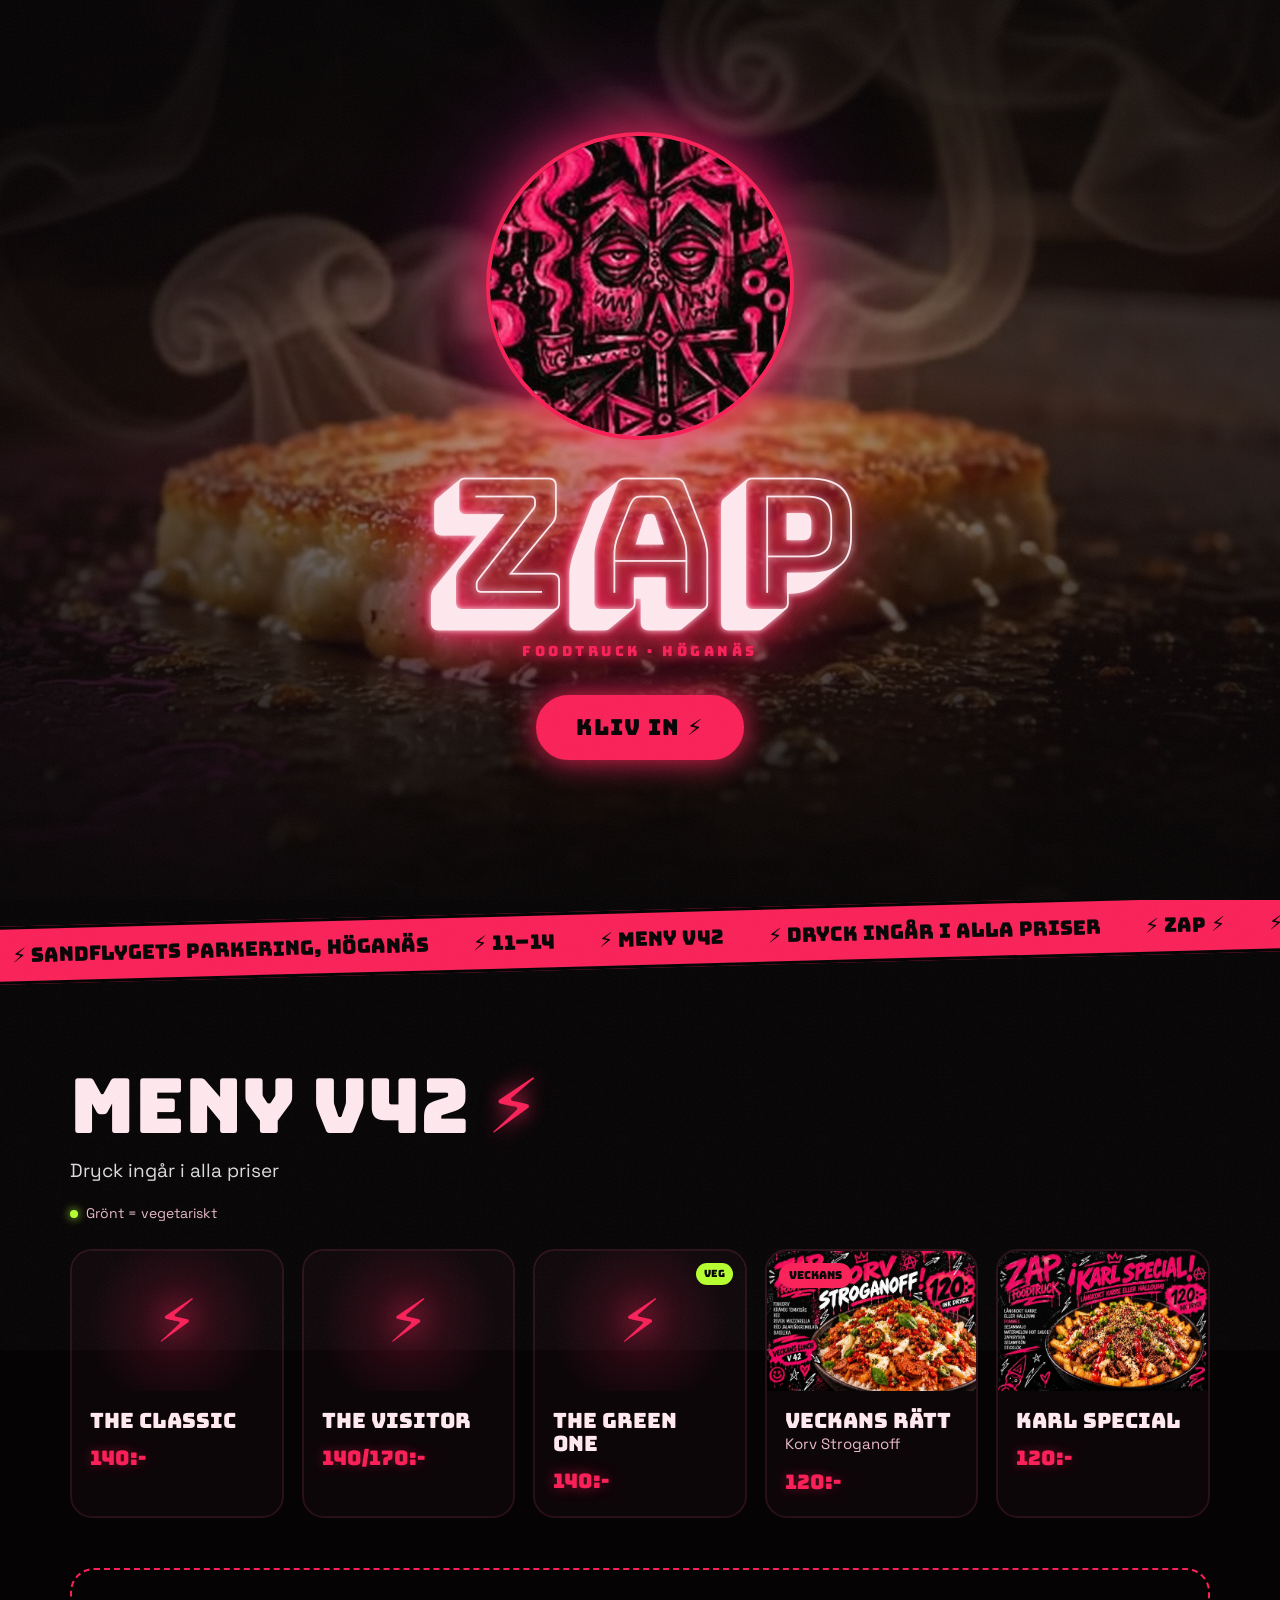
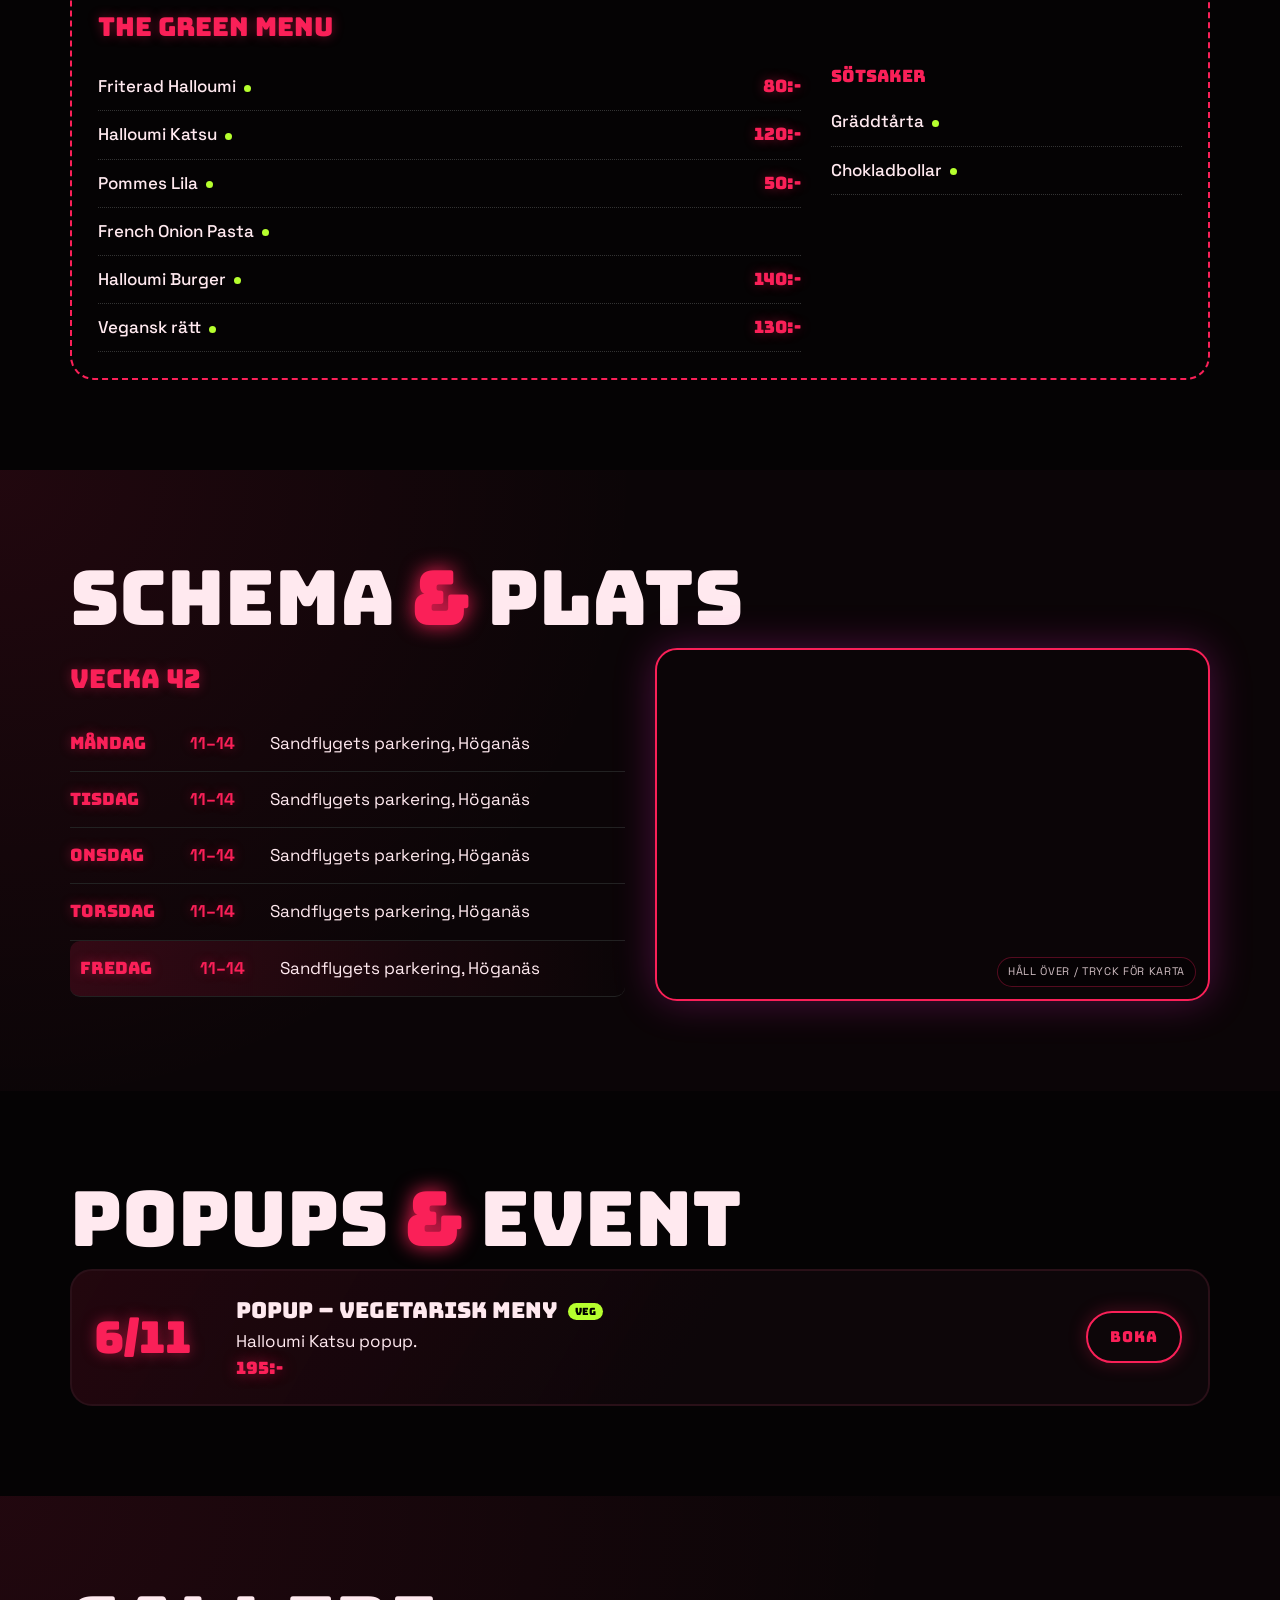
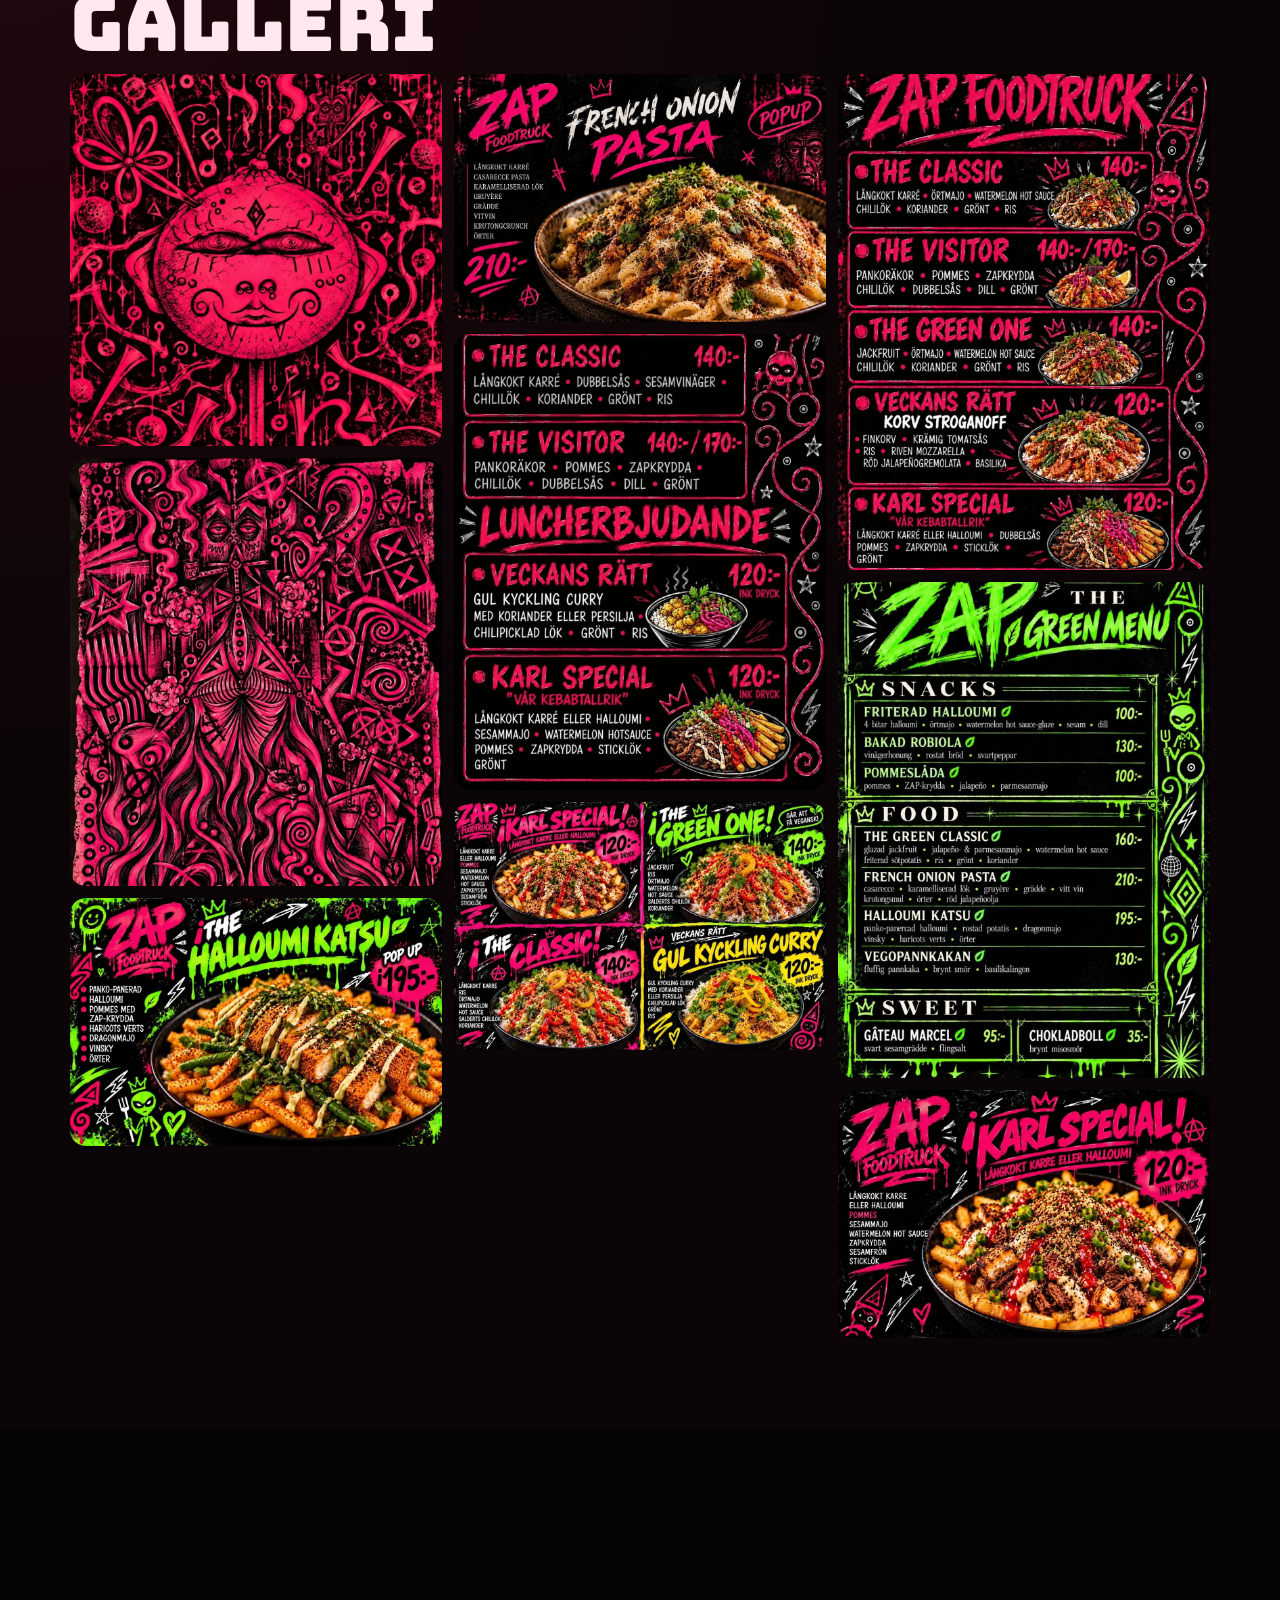
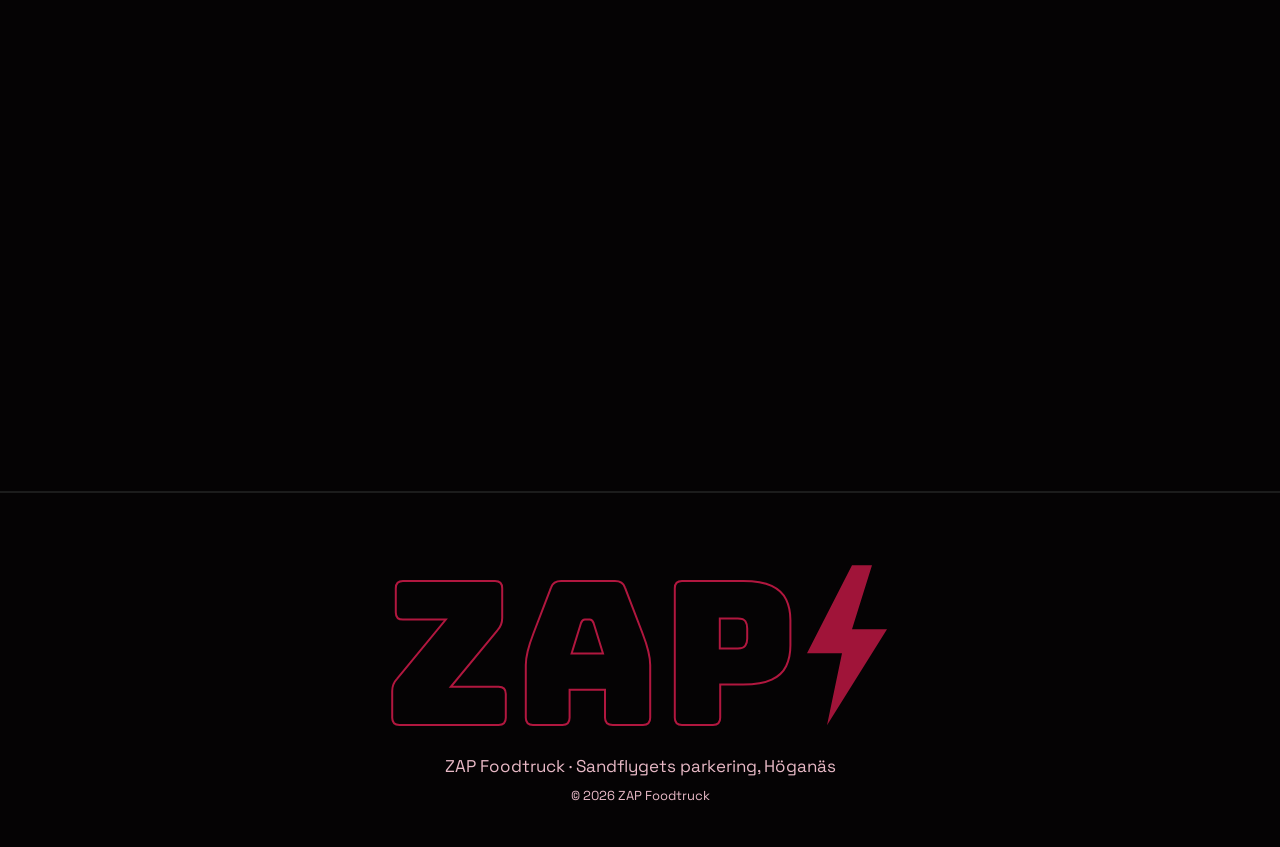
<file: v2/index.html>
<!doctype html>
<html lang="sv" class="v2">
<head>
<meta charset="utf-8">
<meta name="viewport" content="width=device-width,initial-scale=1">
<title>ZAP Foodtruck – Höganäs</title>
<meta name="description" content="ZAP Foodtruck – street food på Sandflygets parkering i Höganäs. Lunch 11–14.">
<meta property="og:title" content="ZAP Foodtruck – Höganäs"><meta property="og:image" content="https://wxkrman.github.io/zap-foodtruck/img/zap-character.jpg">
<meta name="theme-color" content="#050505">
<link rel="icon" type="image/png" sizes="32x32" href="../img/favicon-32.png?v=2">
<link rel="icon" type="image/png" sizes="256x256" href="../img/logo-char-256.png?v=2">
<link rel="apple-touch-icon" href="../img/apple-touch-icon.png?v=2">
<link rel="preconnect" href="https://fonts.googleapis.com"><link rel="preconnect" href="https://fonts.gstatic.com" crossorigin>
<link href="https://fonts.googleapis.com/css2?family=Bungee&family=Bungee+Shade&family=Space+Grotesk:wght@400;500;700&display=swap" rel="stylesheet">
<link rel="stylesheet" href="../style.css?v=11"><link rel="stylesheet" href="v2.css?v=10">
</head>
<body class="locked">
<div class="grain" aria-hidden="true"></div>

<!-- 1. VÄLKOMSTSCEN -->
<section id="intro" aria-label="Välkommen">
  <video class="bgvid intro-vid" autoplay muted loop playsinline preload="auto" poster="../videos/intro-poster.jpg?v=3" disablepictureinpicture>
    <source src="../videos/intro.webm?v=3" type="video/webm">
    <source src="../videos/intro.mp4?v=3" type="video/mp4">
  </video>
  <div class="intro-fallback" aria-hidden="true">
    <img src="../img/zap-character.jpg" alt="">
  </div>
  <div class="bolts" aria-hidden="true"><i></i><i></i><i></i><i></i></div>
  <div class="intro-inner">
    <img class="intro-logo" src="../img/logo-char-512.png" alt="ZAP logga">
    <h1 class="neon">ZAP</h1>
    <p class="kicker">Foodtruck · Höganäs</p>
    <button id="enter" class="btn btn-big">KLIV IN <span>⚡</span></button>
  </div>
</section>

<header class="nav">
  <a href="#top" class="nav-logo"><img src="../img/logo-char-256.png?v=2" srcset="../img/logo-char-256.png 1x, ../img/logo-char-512.png 2x" alt="ZAP" width="52" height="52"></a>
  <nav><a href="#meny">Meny</a><a href="#schema">Schema</a><a href="#event">Popups</a><a href="#kontakt">Kontakt</a></nav>
</header>

<main id="top">
  <!-- 2. HERO -->
  <section class="hero">
    <video class="bgvid hero-vid" autoplay muted loop playsinline preload="auto" poster="../videos/intro-poster.jpg?v=3" disablepictureinpicture>
      <source src="../videos/intro.webm?v=3" type="video/webm">
      <source src="../videos/intro.mp4?v=3" type="video/mp4">
    </video>
    <div class="hero-shade"></div>
    <div class="hero-inner">
      <div class="badge reveal"><span class="pulse"></span>Här står vi idag</div>
      <p class="today reveal" data-c="idag.plats"></p>
      <p class="today-sub reveal"><b data-c="idag.tid"></b> · <span data-c="idag.notis"></span></p>
      <h2 class="hero-title reveal"><span class="pink">ZAP</span><br>FOODTRUCK</h2>
      <p class="slogan reveal" data-c="foretag.slogan"></p>
      <div class="reveal"><a href="#meny" class="btn">Se veckans meny</a> <a href="#schema" class="btn btn-ghost">Hitta hit</a></div>
    </div>
  </section>

  <div class="ticker" aria-hidden="true"><div class="ticker-track" id="ticker"></div></div>

  <!-- 3. MENY -->
  <section id="meny" class="sec">
    <h2 class="h reveal"><span data-c="meny.rubrik"></span> <em>⚡</em></h2>
    <p class="lead reveal" data-c="meny.info"></p>
    <div class="legend reveal"><span><i class="v"></i>Grönt = vegetariskt</span></div>
    <div class="cards" id="cards"></div>
    <div class="green reveal">
      <h3 class="h3 acid" data-c="grona_menyn.rubrik"></h3>
      <div class="green-grid">
        <ul class="list" id="green"></ul>
        <div><h4>Sötsaker</h4><ul class="list" id="sweets"></ul></div>
      </div>
    </div>
  </section>

  <!-- 4. SCHEMA -->
  <section id="schema" class="sec sec-alt">
    <h2 class="h reveal">Schema <em>&</em> plats</h2>
    <div class="sched-wrap">
      <div class="reveal">
        <h3 class="h3 pink" data-c="schema.rubrik"></h3>
        <ul class="sched" id="sched"></ul>
      </div>
      <div class="map reveal" id="mapwrap"><div class="map-cover" id="mapcover" aria-hidden="true"></div><span class="map-hint">Håll över / tryck för karta</span><iframe id="map" title="Karta" loading="lazy" referrerpolicy="no-referrer-when-downgrade"></iframe></div>
    </div>
  </section>

  <!-- 5. EVENT -->
  <section id="event" class="sec">
    <h2 class="h reveal">Popups <em>&</em> event</h2>
    <div class="events" id="events"></div>
  </section>

  <!-- 6. GALLERI -->
  <section id="galleri" class="sec sec-alt">
    <h2 class="h reveal">Galleri</h2>
    <div class="gallery" id="gallery"></div>
  </section>

  <!-- 7. OM OSS / KONTAKT -->
  <section id="kontakt" class="sec">
    <div class="about">
      <img class="about-img reveal" src="../img/post-zap-pink-illustration.jpg" alt="ZAP illustration" loading="lazy">
      <div>
        <h2 class="h reveal">Om ZAP</h2>
        <p class="lead reveal" data-c="om_oss"></p>
        <h3 class="h3 acid reveal">Kontakt & bokning</h3>
        <p class="reveal"><a class="mail" id="mail"></a></p>
        <div class="reveal socials"><a class="btn" id="ig" target="_blank" rel="noopener">Instagram</a> <a class="btn btn-ghost" id="fb" target="_blank" rel="noopener">Facebook</a></div>
      </div>
    </div>
  </section>
</main>

<footer class="foot">
  <div class="foot-big">ZAP<span class="fb" style="font-size:inherit"></span></div>
  <p><span data-c="foretag.namn"></span> · <span data-c="idag.plats"></span></p>
  <p class="small">© <span id="yr"></span> ZAP Foodtruck</p>
</footer>

<div class="lightbox" id="lb"><img alt=""></div>
<script src="app.js?v=4"></script>
</body>
</html>
</file>
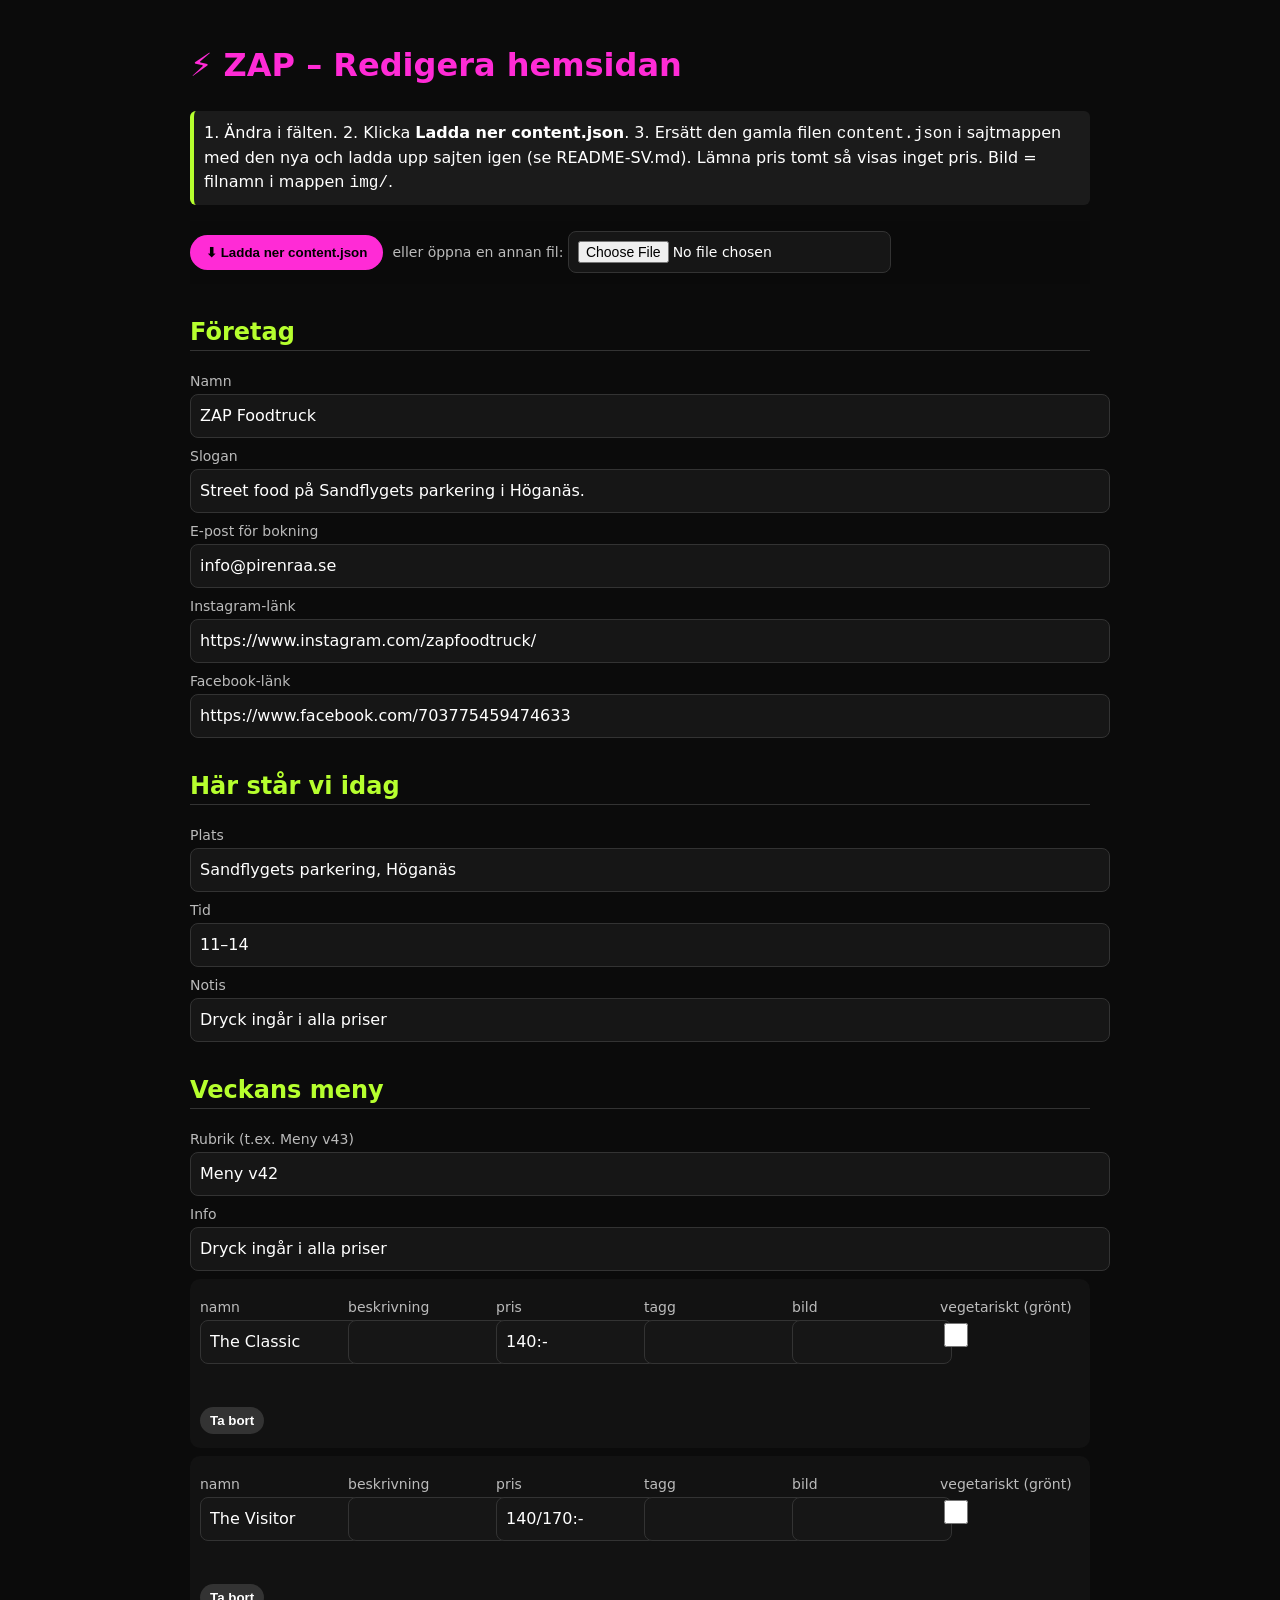
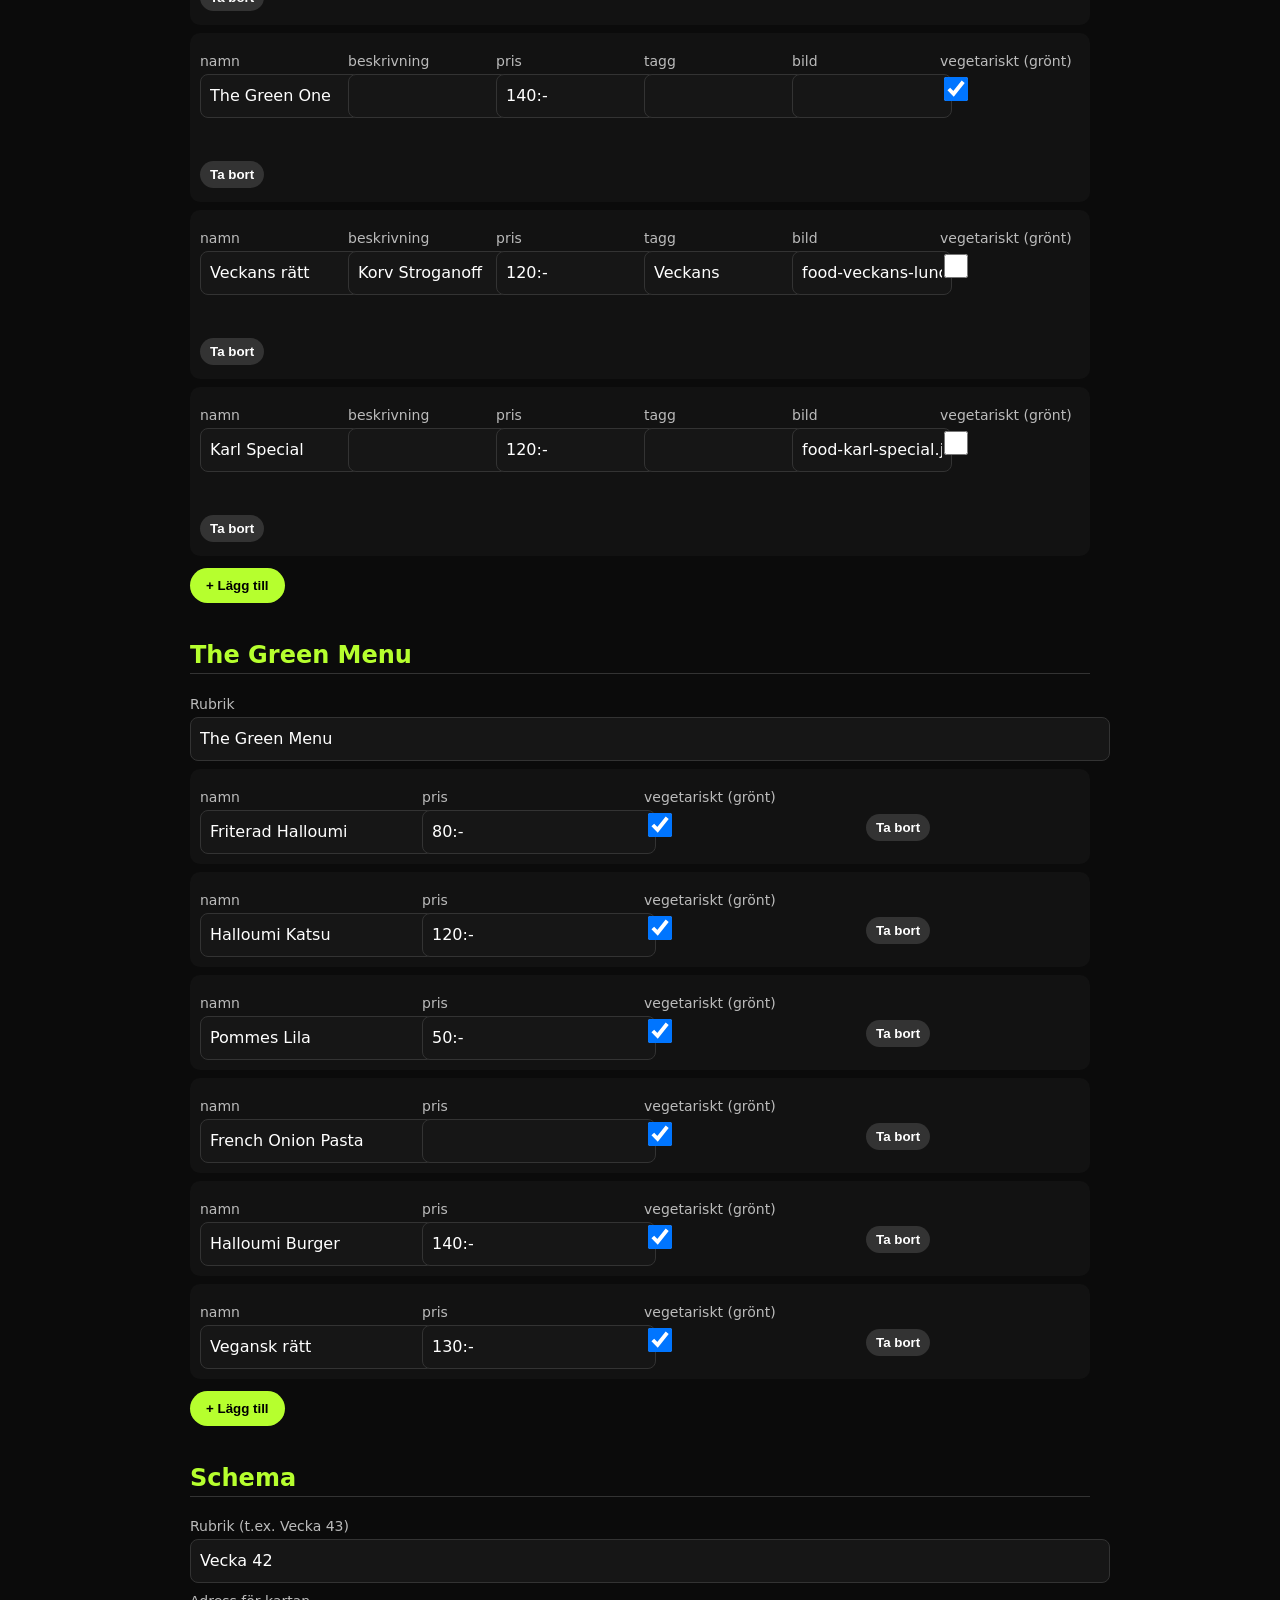
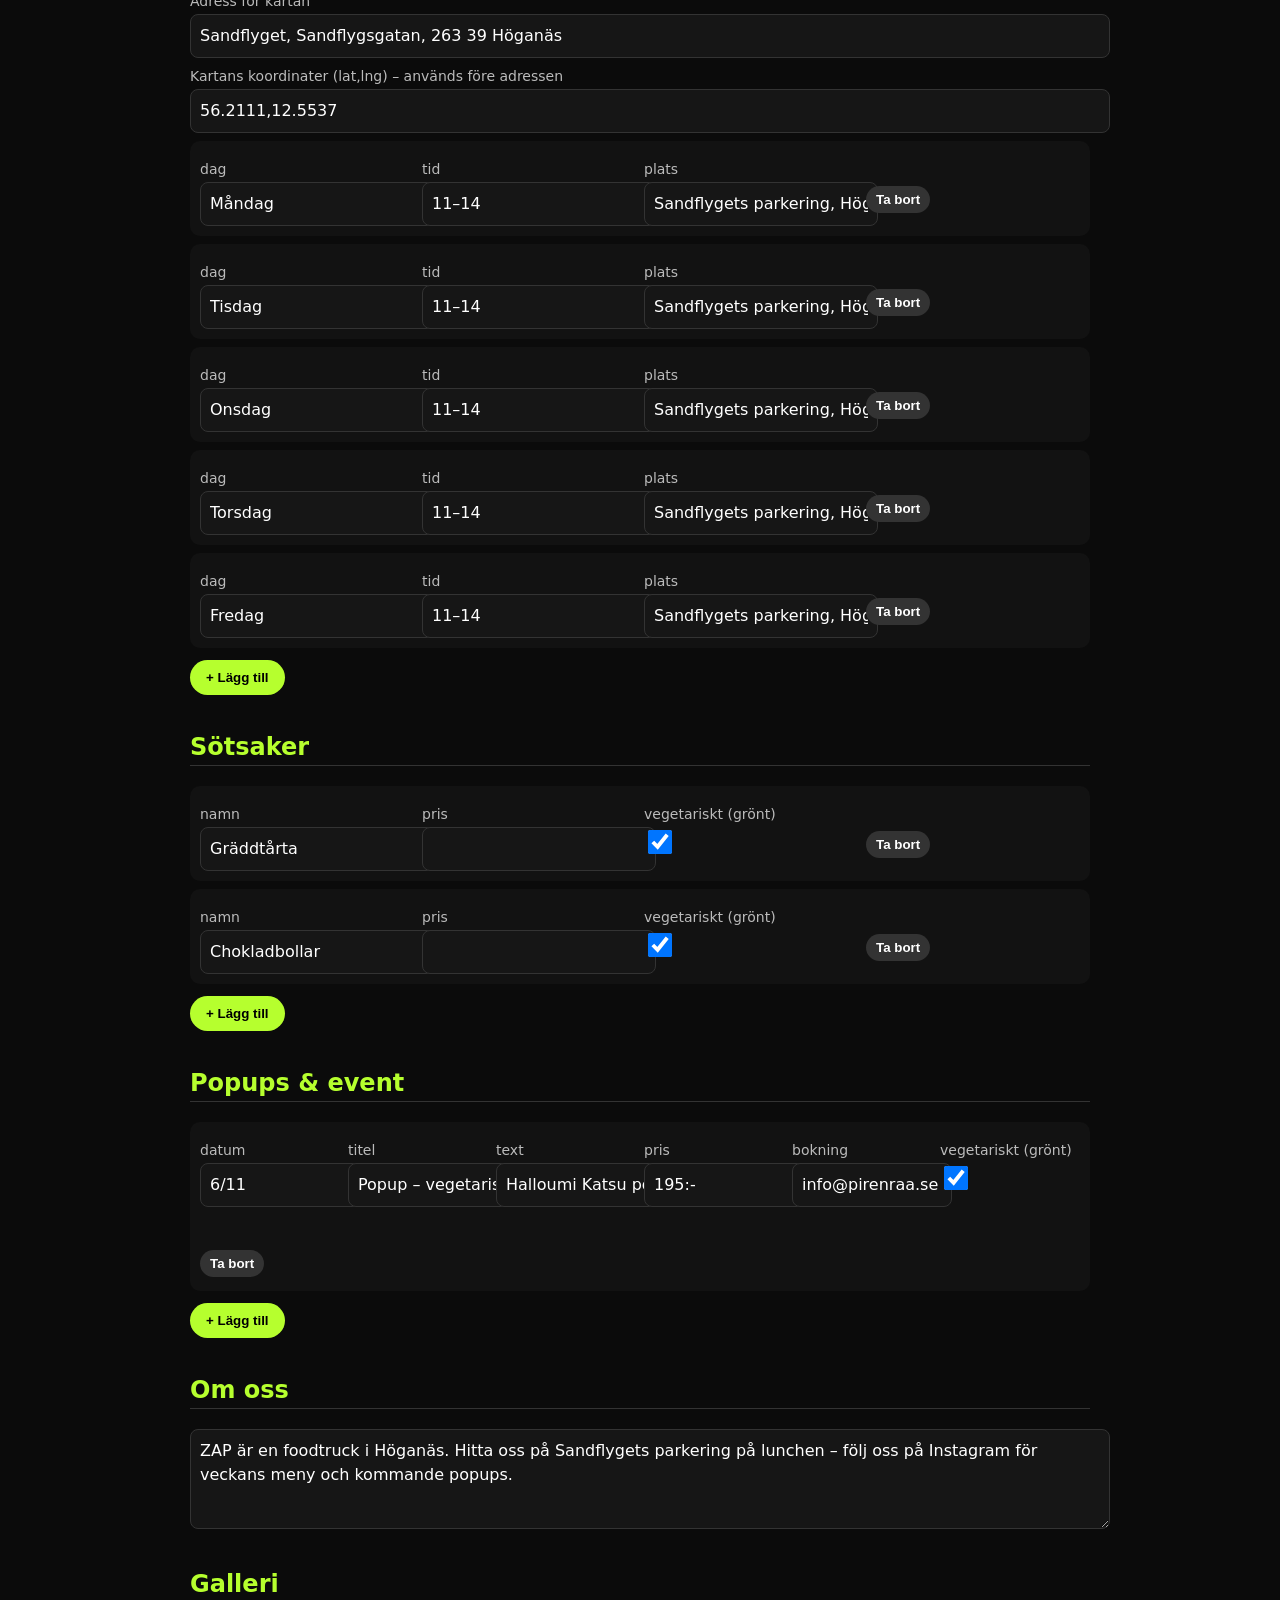
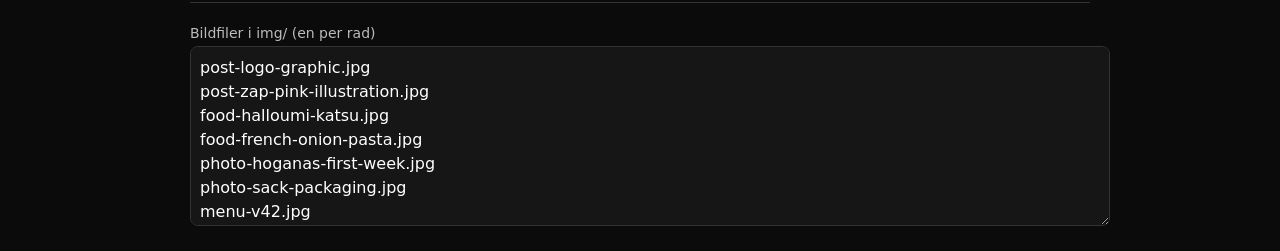
<file: admin.html>
<!doctype html>
<html lang="sv"><head><meta charset="utf-8"><link rel="icon" href="img/favicon-32.png?v=2"><meta name="viewport" content="width=device-width,initial-scale=1">
<title>ZAP – Redigera innehåll</title>
<style>
body{background:#0b0b0b;color:#fff;font:16px/1.5 system-ui,sans-serif;max-width:900px;margin:0 auto;padding:20px}
h1{color:#ff2bd6}h2{color:#b6ff2e;margin-top:30px;border-bottom:1px solid #333}
label{display:block;margin:8px 0 2px;color:#bbb;font-size:14px}
input,textarea{width:100%;padding:9px;background:#161616;border:1px solid #333;color:#fff;border-radius:8px;font:inherit}
textarea{min-height:80px}
.row{display:grid;grid-template-columns:repeat(auto-fit,minmax(140px,1fr));gap:8px;background:#121212;padding:10px;border-radius:10px;margin:8px 0;position:relative}
button{background:#ff2bd6;color:#000;border:0;padding:10px 16px;border-radius:999px;font-weight:700;cursor:pointer;margin:4px 4px 4px 0}
.add{background:#b6ff2e}.del{background:#333;color:#fff;padding:6px 10px}
.bar{position:sticky;top:0;background:#0b0b0bee;padding:10px 0;z-index:2}
.tip{background:#1b1b1b;border-left:4px solid #b6ff2e;padding:10px;border-radius:6px}
</style></head><body>
<h1>⚡ ZAP – Redigera hemsidan</h1>
<p class="tip">1. Ändra i fälten. 2. Klicka <b>Ladda ner content.json</b>. 3. Ersätt den gamla filen <code>content.json</code> i sajtmappen med den nya och ladda upp sajten igen (se README-SV.md). Lämna pris tomt så visas inget pris. Bild = filnamn i mappen <code>img/</code>.</p>
<div class="bar"><button id="dl">⬇ Ladda ner content.json</button> <label style="display:inline">eller öppna en annan fil: <input type="file" id="file" accept=".json" style="width:auto"></label></div>
<div id="form">Laddar…</div>
<script>
let c;
const F={
 'Företag':[['foretag','namn','Namn'],['foretag','slogan','Slogan'],['foretag','epost','E-post för bokning'],['foretag','instagram','Instagram-länk'],['foretag','facebook','Facebook-länk']],
 'Här står vi idag':[['idag','plats','Plats'],['idag','tid','Tid'],['idag','notis','Notis']],
 'Veckans meny':[['meny','rubrik','Rubrik (t.ex. Meny v43)'],['meny','info','Info']],
 'The Green Menu':[['grona_menyn','rubrik','Rubrik']],
 'Schema':[['schema','rubrik','Rubrik (t.ex. Vecka 43)'],['schema','kartsok','Adress för kartan'],['schema','koordinater','Kartans koordinater (lat,lng) – används före adressen']]
};
const LISTS={
 'Veckans meny':[c=>c.meny.ratter,['namn','beskrivning','pris','tagg','bild','veg'],{namn:'',beskrivning:'',pris:'',tagg:'',bild:'',veg:false}],
 'The Green Menu':[c=>c.grona_menyn.ratter,['namn','pris','veg'],{namn:'',pris:'',veg:true}],
 'Sötsaker':[c=>c.grona_menyn.sotsaker,['namn','pris','veg'],{namn:'',pris:'',veg:true}],
 'Schema':[c=>c.schema.dagar,['dag','tid','plats'],{dag:'',tid:'11–14',plats:''}],
 'Popups & event':[c=>c.event,['datum','titel','text','pris','bokning','veg'],{veg:false,datum:'',titel:'',text:'',pris:'',bokning:'info@pirenraa.se'}]
};
const esc=s=>String(s??'').replace(/"/g,'&quot;').replace(/</g,'&lt;');
function render(){
 let h='';
 const sections=[...new Set([...Object.keys(F),...Object.keys(LISTS),'Om oss','Galleri'])];
 for(const s of sections){
  h+=`<h2>${s}</h2>`;
  (F[s]||[]).forEach(([a,b,l])=>h+=`<label>${l}</label><input data-a="${a}" data-b="${b}" value="${esc(c[a][b])}">`);
  if(LISTS[s]){const [g,keys]=LISTS[s];g(c).forEach((it,i)=>{h+=`<div class="row">`+keys.map(k=>k==='veg'?`<div><label>vegetariskt (grönt)</label><input type="checkbox" style="width:24px;height:24px" data-l="${s}" data-i="${i}" data-k="veg" ${it.veg?'checked':''}></div>`:`<div><label>${k}</label><input data-l="${s}" data-i="${i}" data-k="${k}" value="${esc(it[k])}"></div>`).join('')+`<div><label>&nbsp;</label><button class="del" data-del="${s}" data-i="${i}">Ta bort</button></div></div>`});
   h+=`<button class="add" data-add="${s}">+ Lägg till</button>`;}
  if(s==='Om oss')h+=`<textarea id="om">${esc(c.om_oss)}</textarea>`;
  if(s==='Galleri')h+=`<label>Bildfiler i img/ (en per rad)</label><textarea id="gal" style="min-height:160px">${esc(c.galleri.join('\n'))}</textarea>`;
 }
 document.getElementById('form').innerHTML=h;
}
document.addEventListener('input',e=>{const t=e.target,d=t.dataset;
 if(d.a)c[d.a][d.b]=t.value;
 else if(d.l)LISTS[d.l][0](c)[d.i][d.k]=t.type==='checkbox'?t.checked:t.value;
 else if(t.id==='om')c.om_oss=t.value;
 else if(t.id==='gal')c.galleri=t.value.split('\n').map(x=>x.trim()).filter(Boolean);});
document.addEventListener('click',e=>{const d=e.target.dataset;
 if(d.add){LISTS[d.add][0](c).push({...LISTS[d.add][2]});render()}
 if(d.del){if(confirm('Ta bort raden?')){LISTS[d.del][0](c).splice(d.i,1);render()}}});
document.getElementById('dl').onclick=()=>{const b=new Blob([JSON.stringify(c,null,2)],{type:'application/json'});const a=document.createElement('a');a.href=URL.createObjectURL(b);a.download='content.json';a.click()};
document.getElementById('file').onchange=async e=>{c=JSON.parse(await e.target.files[0].text());render()};
fetch('content.json?t='+Date.now(),{cache:'no-store'}).then(r=>r.json()).then(j=>{c=j;render()}).catch(()=>document.getElementById('form').textContent='Kunde inte läsa content.json – öppna filen med knappen ovan.');
</script></body></html>
</file>
<file: style.css>
:root{--bk:#050505;--bk2:#0e0e10;--pk:#ff2bd6;--gr:#ff3b5c;--veg:#b6ff2e;--wh:#fff;--mu:#bdbdbd;--d:"Bungee",system-ui,sans-serif;--b:"Space Grotesk",system-ui,sans-serif}
*{box-sizing:border-box;margin:0;padding:0}
html{scroll-behavior:smooth}
body{background:var(--bk);color:var(--wh);font:400 17px/1.6 var(--b);overflow-x:hidden}
body.locked{overflow:hidden;height:100vh}
img{max-width:100%;display:block}
a{color:inherit}
.grain{position:fixed;inset:-50%;z-index:100;pointer-events:none;opacity:.07;background-image:url("data:image/svg+xml,%3Csvg xmlns='http://www.w3.org/2000/svg' width='200' height='200'%3E%3Cfilter id='n'%3E%3CfeTurbulence type='fractalNoise' baseFrequency='.9' numOctaves='3'/%3E%3C/filter%3E%3Crect width='100%25' height='100%25' filter='url(%23n)'/%3E%3C/svg%3E");animation:grain 1s steps(4) infinite}
@keyframes grain{0%{transform:translate(0,0)}25%{transform:translate(-5%,3%)}50%{transform:translate(4%,-4%)}75%{transform:translate(-3%,-2%)}}
.pink{color:var(--pk)}.acid{color:var(--gr)}
/* INTRO */
#intro{position:fixed;inset:0;z-index:50;display:grid;place-items:center;background:var(--bk);overflow:hidden;transition:clip-path 1s cubic-bezier(.8,0,.2,1),opacity 1s}
#intro.out{clip-path:circle(0% at 50% 72%);pointer-events:none}
.bgvid{position:absolute;inset:0;width:100%;height:100%;object-fit:cover}
#intro .bgvid{opacity:.35}
.intro-fallback{position:absolute;inset:0;background:radial-gradient(circle at 50% 40%,#ff2bd633,transparent 60%),radial-gradient(circle at 80% 90%,#ff3b5c22,transparent 50%)}
.intro-fallback img{position:absolute;inset:0;width:100%;height:100%;object-fit:cover;opacity:.12;filter:blur(18px) saturate(1.6);transform:scale(1.2);animation:drift 14s ease-in-out infinite alternate}
@keyframes drift{to{transform:scale(1.35) rotate(3deg)}}
.intro-inner{position:relative;text-align:center;padding:24px}
.intro-logo{width:min(56vw,300px);margin:0 auto;border-radius:50%;box-shadow:0 0 0 4px var(--pk),0 0 60px var(--pk),0 0 140px #ff2bd666;animation:float 4s ease-in-out infinite}
@keyframes float{50%{transform:translateY(-10px) rotate(-2deg)}}
.neon{font-family:"Bungee Shade",var(--d);font-weight:400;font-size:clamp(64px,16vw,180px);line-height:1;margin-top:18px;color:var(--wh);text-shadow:0 0 6px #fff,0 0 20px var(--pk),0 0 50px var(--pk),0 0 90px var(--pk);animation:flick 5s infinite}
@keyframes flick{0%,19%,22%,62%,64%,100%{opacity:1}20%,63%{opacity:.4}}
.kicker{font-family:var(--d);letter-spacing:.25em;color:var(--gr);font-size:14px;margin:6px 0 28px;text-shadow:0 0 12px var(--gr)}
.bolts i{position:absolute;width:40px;height:80px;background:var(--gr);clip-path:polygon(55% 0,10% 55%,45% 55%,30% 100%,90% 40%,55% 40%,75% 0);filter:drop-shadow(0 0 12px var(--gr));opacity:0;animation:zap 3.2s infinite}
.bolts i:nth-child(1){top:12%;left:10%}.bolts i:nth-child(2){top:20%;right:12%;animation-delay:.8s;background:var(--pk)}
.bolts i:nth-child(3){bottom:18%;left:16%;animation-delay:1.6s;background:var(--pk)}.bolts i:nth-child(4){bottom:12%;right:18%;animation-delay:2.4s}
@keyframes zap{0%,100%{opacity:0;transform:scale(.6)}5%,12%{opacity:1;transform:scale(1)}8%{opacity:.2}20%{opacity:0}}
/* BUTTONS */
.btn{display:inline-block;font-family:var(--d);font-size:15px;letter-spacing:.06em;text-decoration:none;cursor:pointer;border:2px solid var(--pk);background:var(--pk);color:#000;padding:12px 22px;border-radius:999px;box-shadow:0 0 24px #ff2bd666;transition:transform .2s,box-shadow .2s,background .2s;margin:4px}
.btn:hover{transform:translateY(-2px) rotate(-1deg);box-shadow:0 0 40px var(--pk)}
.btn-ghost{background:transparent;color:var(--wh);border-color:var(--gr);box-shadow:0 0 18px #ff3b5c44}
.btn-big{font-size:22px;padding:16px 38px;background:var(--gr);border-color:var(--gr);box-shadow:0 0 30px var(--gr);animation:pulseb 2s infinite}
@keyframes pulseb{50%{box-shadow:0 0 60px var(--gr),0 0 0 8px #ff3b5c22}}
/* NAV */
.nav{position:fixed;top:0;left:0;right:0;z-index:40;display:flex;justify-content:space-between;align-items:center;padding:10px 18px;background:linear-gradient(#050505ee,#05050500);backdrop-filter:blur(6px)}
.nav-logo img{width:44px;height:44px;border-radius:50%;box-shadow:0 0 14px var(--pk)}
.nav nav a{font-family:var(--d);font-size:12px;text-decoration:none;margin-left:14px;opacity:.85}
.nav nav a:hover{color:var(--gr)}
/* HERO */
.hero{position:relative;min-height:100svh;display:flex;align-items:flex-end;overflow:hidden}
.hero .bgvid{transform:scale(1.05)}
.hero-shade{position:absolute;inset:0;background:linear-gradient(180deg,#05050566 0%,#050505aa 50%,#050505 100%),radial-gradient(circle at 80% 20%,#ff2bd633,transparent 50%)}
.hero-inner{position:relative;padding:120px 20px 70px;max-width:1100px;margin:0 auto;width:100%}
.badge{display:inline-flex;align-items:center;gap:10px;font-family:var(--d);font-size:13px;background:#000a;border:2px solid var(--gr);color:var(--gr);padding:8px 16px;border-radius:999px;box-shadow:0 0 20px #ff3b5c55}
.pulse{width:10px;height:10px;border-radius:50%;background:var(--gr);box-shadow:0 0 0 0 var(--gr);animation:ping 1.6s infinite}
@keyframes ping{70%{box-shadow:0 0 0 12px #ff3b5c00}}
.today{font-size:clamp(22px,4vw,34px);font-weight:700;margin-top:14px}
.today-sub{color:var(--mu)}.today-sub b{color:var(--pk)}
.hero-title{font-family:var(--d);font-weight:400;font-size:clamp(56px,13vw,150px);line-height:.9;margin:22px 0 10px;text-shadow:0 0 40px #ff2bd655}
.slogan{font-size:19px;margin-bottom:20px;color:#eee}
.ticker{overflow:hidden;background:var(--gr);color:#000;transform:rotate(-1.5deg);margin:10px -10px;border-block:3px solid #000}
.ticker-track{display:flex;white-space:nowrap;font-family:var(--d);font-size:20px;padding:10px 0;animation:tick 30s linear infinite;width:max-content}
.ticker-track span{padding:0 22px}
@keyframes tick{to{transform:translateX(-50%)}}
/* SECTIONS */
.sec{padding:90px 20px;max-width:1180px;margin:0 auto}
.sec-alt{max-width:none;background:var(--bk2);background-image:radial-gradient(circle at 0 0,#ff2bd614,transparent 40%)}
.sec-alt>*{max-width:1140px;margin-left:auto;margin-right:auto}
.h{font-family:var(--d);font-weight:400;font-size:clamp(38px,8vw,76px);line-height:1;margin-bottom:12px}
.h em{font-style:normal;color:var(--pk);text-shadow:0 0 20px var(--pk)}
.h3{font-family:var(--d);font-weight:400;font-size:26px;margin:10px 0 16px}
.lead{color:#ddd;font-size:19px;margin-bottom:30px;max-width:640px}
.cards{display:grid;gap:18px;grid-template-columns:repeat(auto-fill,minmax(250px,1fr))}
.card{position:relative;background:#111;border:2px solid #222;border-radius:22px;overflow:hidden;transition:transform .3s,border-color .3s,box-shadow .3s}
.card:hover{transform:translateY(-6px) rotate(-.5deg);border-color:var(--pk);box-shadow:0 10px 50px #ff2bd640}
.card-img{aspect-ratio:3/2;background:#1a1a1a center/cover}
.card-img.ph{display:grid;place-items:center;background:radial-gradient(circle,#ff2bd633,#111 70%)}
.card-img.ph span{font-family:var(--d);font-size:60px;color:var(--pk);text-shadow:0 0 30px var(--pk)}
.card-b{padding:18px;display:flex;justify-content:space-between;align-items:flex-end;gap:10px}
.card h3{font-family:var(--d);font-weight:400;font-size:21px;line-height:1.1}
.card p{color:var(--mu);font-size:15px}
.price{font-family:var(--d);color:var(--gr);font-size:20px;white-space:nowrap;text-shadow:0 0 12px #ff3b5c88}
.tag{position:absolute;top:12px;left:12px;background:var(--gr);color:#000;font-family:var(--d);font-size:11px;padding:4px 10px;border-radius:99px}
.green{margin-top:50px;border:2px dashed var(--gr);border-radius:24px;padding:26px}
.green-grid{display:grid;gap:30px;grid-template-columns:1fr}
.green h4{font-family:var(--d);font-weight:400;color:var(--pk);margin-bottom:8px}
.list{list-style:none}
.list li{display:flex;justify-content:space-between;gap:10px;padding:10px 0;border-bottom:1px dotted #333;font-weight:500}
.list li b{font-family:var(--d);font-weight:400;color:var(--gr)}
.sched-wrap{display:grid;gap:30px;grid-template-columns:1fr}
.sched{list-style:none}
.sched li{display:grid;grid-template-columns:110px 70px 1fr;gap:10px;padding:14px 0;border-bottom:1px solid #222;align-items:center}
.sched li .d{font-family:var(--d);color:var(--pk)}
.sched li .t{font-weight:700;color:var(--gr)}
.sched li.now{background:linear-gradient(90deg,#ff2bd622,transparent);border-radius:10px;padding-left:10px}
.map{border-radius:22px;overflow:hidden;border:2px solid var(--pk);box-shadow:0 0 40px #ff2bd644;min-height:340px}
.map iframe{width:100%;height:100%;min-height:340px;border:0}
.events{display:grid;gap:20px}
.event{display:flex;gap:22px;align-items:center;background:linear-gradient(120deg,#ff2bd61f,#111 50%);border:2px solid #2a2a2a;border-radius:22px;padding:22px;flex-wrap:wrap}
.event .date{font-family:var(--d);font-size:44px;color:var(--pk);text-shadow:0 0 22px var(--pk);min-width:120px}
.event h3{font-family:var(--d);font-weight:400;font-size:22px}
.event .ep{color:var(--gr);font-family:var(--d)}
.event .grow{flex:1;min-width:200px}
.gallery{columns:2 160px;column-gap:12px}
.gallery img{width:100%;margin-bottom:12px;border-radius:16px;cursor:zoom-in;transition:transform .3s,filter .3s;filter:saturate(1.05)}
.gallery img:hover{transform:scale(1.02);filter:saturate(1.3)}
.about{display:grid;gap:36px;grid-template-columns:1fr;align-items:center}
.about-img{border-radius:24px;transform:rotate(-2deg);box-shadow:0 0 0 3px var(--pk),0 20px 60px #ff2bd640;max-width:420px}
.mail{font-family:var(--d);font-size:clamp(18px,4vw,28px);color:var(--pk);text-decoration:none;word-break:break-all}
.socials{margin-top:18px}
.foot{text-align:center;padding:60px 20px 40px;border-top:2px solid #1c1c1c;color:var(--mu)}
.foot-big{font-family:var(--d);font-size:clamp(60px,18vw,200px);line-height:1;color:transparent;-webkit-text-stroke:2px var(--pk);opacity:.7}
.small{font-size:13px;margin-top:6px}
.lightbox{position:fixed;inset:0;z-index:90;background:#000e;display:none;place-items:center;padding:20px;cursor:zoom-out}
.lightbox.on{display:grid}.lightbox img{max-height:90vh;border-radius:12px}
.reveal{opacity:0;transform:translateY(30px);transition:opacity .8s cubic-bezier(.2,.7,.2,1),transform .8s cubic-bezier(.2,.7,.2,1)}
.reveal.in{opacity:1;transform:none}
@media(min-width:800px){.green-grid{grid-template-columns:2fr 1fr}.sched-wrap{grid-template-columns:1fr 1fr}.about{grid-template-columns:1fr 1.3fr}.gallery{columns:3}.nav nav a{font-size:14px;margin-left:24px}}
@media(max-width:420px){.nav nav a{margin-left:9px;font-size:11px}.sched li{grid-template-columns:90px 60px 1fr;font-size:14px}}
@media(prefers-reduced-motion:reduce){*,*:before,*:after{animation:none!important;transition:none!important}.reveal{opacity:1;transform:none}}
.hero{background:#050505 url(img/food-halloumi-katsu.jpg) center/cover}
.shot .hero{min-height:820px}
.foot-big .fb{-webkit-text-stroke:0;color:var(--gr);filter:grayscale(1) brightness(3) drop-shadow(0 0 20px var(--gr));opacity:.9}
.hero-shade{background:linear-gradient(90deg,#050505dd 0%,#05050588 55%,#05050522 100%),linear-gradient(180deg,#05050555 0%,transparent 40%,#050505 100%)}
.cards{grid-template-columns:repeat(auto-fill,minmax(205px,1fr))}
.about,.sched-wrap,.green-grid{grid-template-columns:minmax(0,1fr)}
@media(min-width:800px){.green-grid{grid-template-columns:2fr 1fr}.sched-wrap{grid-template-columns:1fr 1fr}.about{grid-template-columns:1fr 1.3fr}}
.about-img{max-width:min(420px,92%);margin:0 auto}
.card-b{flex-direction:column;align-items:flex-start}

/* VEG = grönt */
.legend{display:flex;gap:16px;flex-wrap:wrap;font-size:14px;color:var(--mu);margin:-14px 0 24px}
.legend span{display:inline-flex;align-items:center;gap:8px}
.legend i{width:12px;height:12px;border-radius:50%;background:var(--gr);box-shadow:0 0 10px var(--gr)}
.legend i.v{background:var(--veg);box-shadow:0 0 10px var(--veg)}
.card.veg{border-color:#b6ff2e55}
.card.veg:hover{border-color:var(--veg);box-shadow:0 10px 50px #b6ff2e40}
.card.veg .price,.veg .ep{color:var(--veg);text-shadow:0 0 12px #b6ff2e88}
.card.veg .card-img.ph{background:radial-gradient(circle,#b6ff2e33,#111 70%)}
.card.veg .card-img.ph span{color:var(--veg);text-shadow:0 0 30px var(--veg)}
.vtag{position:absolute;top:12px;right:12px;background:var(--veg);color:#000;font-family:var(--d);font-size:11px;padding:4px 10px;border-radius:99px}
.tag{background:var(--pk)}
.green{border-color:var(--veg)}
.green .acid,.green .list li b{color:var(--veg)}
.green h4{color:var(--veg)}
.event.veg{background:linear-gradient(120deg,#b6ff2e1a,#111 50%);border-color:#b6ff2e55}
.event.veg .date{color:var(--veg);text-shadow:0 0 22px var(--veg)}
.event.veg .btn{background:var(--veg);border-color:var(--veg);box-shadow:0 0 24px #b6ff2e66}
.bolts i{background:var(--pk)!important}.bolts i:nth-child(odd){background:var(--wh)!important;filter:drop-shadow(0 0 12px var(--pk))}
.btn-big{color:#fff}
.ticker{color:#fff}
.foot-big .fb{filter:none;color:var(--pk);text-shadow:0 0 20px var(--pk)}
.foot-big .fb{display:inline-block;width:.5em;height:.8em;background:var(--pk);clip-path:polygon(55% 0,10% 55%,45% 55%,30% 100%,90% 40%,55% 40%,75% 0);font-size:0;vertical-align:baseline}
.foot-big{font-size:clamp(60px,18vw,200px)}
.nav-logo img{width:52px;height:52px;border-radius:50%;box-shadow:0 0 0 2px var(--pk),0 0 18px var(--pk);transition:transform .3s}.nav-logo img:hover{transform:rotate(-8deg) scale(1.08)}
/* Introvideo */
#intro .intro-vid{opacity:1;z-index:0;object-fit:cover}
#intro .intro-fallback{z-index:1;background:radial-gradient(ellipse at 50% 45%,#05050533 0%,#050505aa 60%,#050505ee 100%),linear-gradient(180deg,#05050599 0%,#05050544 40%,#050505cc 100%)}
#intro .intro-fallback img{display:none}
#intro .bolts{z-index:2;position:absolute;inset:0}
#intro .intro-inner{z-index:3}
.intro-logo{object-fit:cover;aspect-ratio:1}
</file>
<file: v2/v2.css>
/* V2 – strikt tvåfärgad: svart + ZAP-rosa */
:root{--pk:#fa2058;--gr:#fa2058;--wh:#ffe9ef;--mu:#e8b9c6;--bk:#050304;--bk2:#0b0507}
body{color:var(--wh)}
.hero{background:#050304 url(../img/zap-character.jpg) center 12%/cover no-repeat}
.hero .bgvid{object-position:center 12%}
.hero .bgvid{opacity:.9;filter:none}
.hero-shade{background:linear-gradient(90deg,#050304ee 0%,#05030499 55%,#05030433 100%),linear-gradient(180deg,#05030466 0%,transparent 40%,#050304 100%)}
.hero-title{color:var(--wh)}
.hero-title .pink,.pink{color:var(--pk)}
.btn{background:var(--pk);border-color:var(--pk);color:#050304;box-shadow:0 0 24px #fa205866}
.btn-ghost,.event.veg .btn{background:transparent;color:var(--pk);border-color:var(--pk);box-shadow:0 0 18px #fa205844}
.btn-big{background:var(--pk);border-color:var(--pk);color:#050304;box-shadow:0 0 30px var(--pk)}
@keyframes pulseb{50%{box-shadow:0 0 60px var(--pk),0 0 0 8px #fa205822}}
.kicker{color:var(--pk);text-shadow:0 0 12px var(--pk)}
.neon{text-shadow:0 0 6px #ffe9ef,0 0 20px var(--pk),0 0 50px var(--pk),0 0 90px var(--pk)}
.bolts i,.bolts i:nth-child(odd){background:var(--pk)!important;filter:drop-shadow(0 0 12px var(--pk))}
.badge{border-color:var(--pk);color:var(--pk);box-shadow:0 0 20px #fa205855}
.pulse{background:var(--pk);box-shadow:0 0 0 0 var(--pk)}
@keyframes ping{70%{box-shadow:0 0 0 12px #fa205800}}
.ticker{background:var(--pk);color:#050304}
.today-sub b,.price,.sched li .t,.sched li .d,.list li b,.mail,.h em,.acid,.h3{color:var(--pk)!important;text-shadow:0 0 12px #fa205866}
.card,.card.veg{border-color:#2a1018;background:#0d0609}
.card:hover,.card.veg:hover{border-color:var(--pk);box-shadow:0 10px 50px #fa205840}
.card.veg .price,.veg .ep,.event.veg .date{color:var(--pk);text-shadow:0 0 14px #fa205888}
.card-img.ph,.card.veg .card-img.ph{background:radial-gradient(circle,#fa205833,#0d0609 70%)}
.card-img.ph span,.card.veg .card-img.ph span{color:transparent;text-shadow:0 0 0 var(--pk),0 0 30px var(--pk)}
.tag{background:var(--pk);color:#050304}
.vtag{background:#b6ff2e;color:#000;font-size:10px;padding:3px 8px}
.green{border-color:var(--pk)}
.green .acid,.green h4,.green .list li b{color:var(--pk)!important}
.green .list li.v span:after{content:"";display:inline-block;width:7px;height:7px;border-radius:50%;background:#b6ff2e;margin-left:8px;vertical-align:middle}
.event,.event.veg{background:linear-gradient(120deg,#fa20581f,#0d0609 55%);border-color:#2a1018}
.event.veg h3:after{content:"VEG";font-size:10px;background:#b6ff2e;color:#000;padding:2px 7px;border-radius:99px;margin-left:10px;vertical-align:middle}
.legend i{background:#b6ff2e;box-shadow:none;width:8px;height:8px}
.map{border-color:var(--pk)}
.sec-alt{background-color:var(--bk2);background-image:radial-gradient(circle at 0 0,#fa205818,transparent 45%)}
.sched li.now{background:linear-gradient(90deg,#fa205826,transparent)}
.gallery img{filter:none!important}
.about-img{box-shadow:0 0 0 3px var(--pk),0 20px 60px #fa205840}
.foot-big{-webkit-text-stroke-color:var(--pk)}
.grain{opacity:.06}
.h em,.btn span{color:transparent!important;text-shadow:0 0 0 var(--pk),0 0 20px var(--pk)!important}
.btn-big span{text-shadow:0 0 0 #050304!important}
.ticker-track span{color:transparent;text-shadow:0 0 0 #050304}
/* Karta: rosa/svart som standard, originalfärger vid hover/tryck */
.map{position:relative}
.map iframe{filter:grayscale(1) invert(.92) sepia(1) hue-rotate(300deg) saturate(3.2) brightness(.85) contrast(1.05);opacity:.85;transition:filter .4s ease,opacity .4s ease}
.map-cover{position:absolute;inset:0;z-index:2;cursor:pointer}
.map-hint{position:absolute;right:12px;bottom:12px;z-index:3;font-size:11px;letter-spacing:.06em;text-transform:uppercase;color:var(--wh);background:#050304cc;border:1px solid #fa205866;padding:5px 10px;border-radius:99px;pointer-events:none;opacity:.8;transition:opacity .4s}
@media(hover:hover){.map:hover iframe{filter:none;opacity:1}.map:hover .map-hint{opacity:0}.map:hover .map-cover{pointer-events:none}}
.map.live iframe{filter:none;opacity:1}.map.live .map-hint{opacity:0}.map.live .map-cover{pointer-events:none}
#intro .intro-fallback{background:radial-gradient(ellipse at 50% 45%,#05030422 0%,#050304aa 60%,#050304ee 100%),linear-gradient(180deg,#05030499 0%,#fa205812 45%,#050304cc 100%)}
@media(min-width:800px){.hero{background-size:auto 150%;background-position:right 6% top 0}
.hero-shade{background:linear-gradient(90deg,#050304 0%,#050304ee 35%,#05030466 65%,#05030422 100%),linear-gradient(180deg,#05030466 0%,transparent 35%,#050304 100%)}}
/* Hero = introvideon */
.hero,.hero{background:#050304 url(../videos/intro-poster.jpg?v=3) center/cover no-repeat}
@media(min-width:800px){.hero{background-size:cover;background-position:center}}
.hero .hero-vid{opacity:1;object-fit:cover;object-position:center;transform:none}
.hero-shade{background:linear-gradient(90deg,#050304ee 0%,#050304aa 45%,#05030455 100%),linear-gradient(180deg,#05030488 0%,#fa205810 50%,#050304 100%)}
</file>
